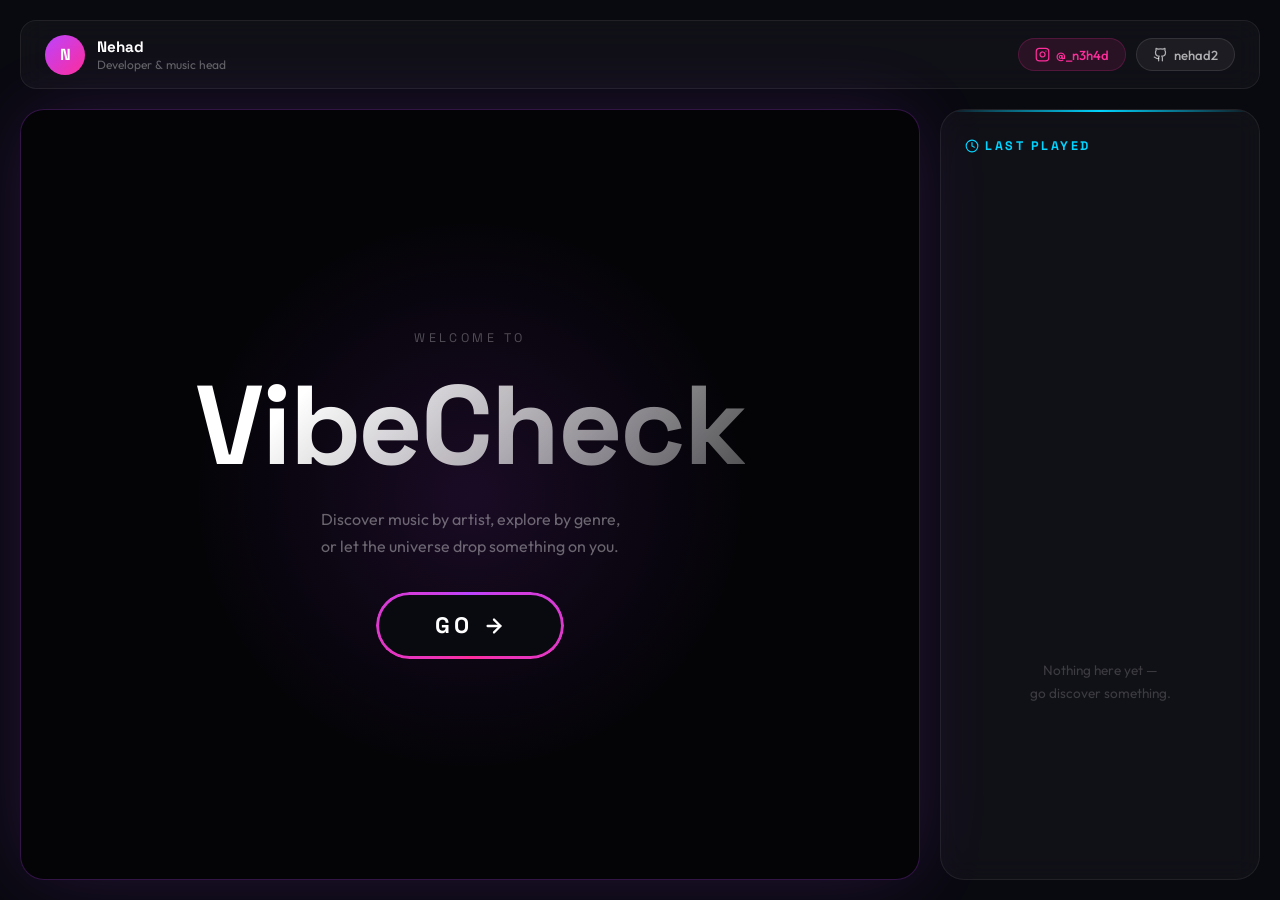
<file: index.html>
<!DOCTYPE html>
<html lang="en">
<head>
  <meta charset="UTF-8" />
  <meta name="viewport" content="width=device-width, initial-scale=1.0" />
  <title>VibeCheck</title>
  <link rel="icon" type="image/png" href="titleimg.png" />
  <link rel="preconnect" href="https://fonts.googleapis.com" />
  <link rel="preconnect" href="https://fonts.gstatic.com" crossorigin />
  <link href="https://fonts.googleapis.com/css2?family=Outfit:wght@300;400;500;700;900&family=Space+Grotesk:wght@400;500;700&display=swap" rel="stylesheet" />
  <link rel="stylesheet" href="landing.css" />
</head>
<body>

  <!-- TOP BAR -->
  <header class="topbar">
    <div class="topbar__profile">
      <div class="topbar__avatar">N</div>
      <div>
        <p class="topbar__name">Nehad</p>
        <p class="topbar__sub">Developer &amp; music head</p>
      </div>
    </div>
    <nav class="topbar__links">
      <a class="topbar__link topbar__link--ig" href="https://instagram.com/_n3h4d" target="_blank" rel="noopener noreferrer">
        <svg width="15" height="15" viewBox="0 0 24 24" fill="none" stroke="currentColor" stroke-width="2" stroke-linecap="round" stroke-linejoin="round"><rect width="20" height="20" x="2" y="2" rx="5"/><path d="M16 11.37A4 4 0 1 1 12.63 8 4 4 0 0 1 16 11.37z"/><line x1="17.5" x2="17.51" y1="6.5" y2="6.5"/></svg>
        @_n3h4d
      </a>
      <a class="topbar__link topbar__link--gh" href="https://github.com/nehad2" target="_blank" rel="noopener noreferrer">
        <svg width="15" height="15" viewBox="0 0 24 24" fill="none" stroke="currentColor" stroke-width="2" stroke-linecap="round" stroke-linejoin="round"><path d="M15 22v-4a4.8 4.8 0 0 0-1-3.5c3 0 6-2 6-5.5.08-1.25-.27-2.48-1-3.5.28-1.15.28-2.35 0-3.5 0 0-1 0-3 1.5-2.64-.5-5.36-.5-8 0C6 2 5 2 5 2c-.3 1.15-.3 2.35 0 3.5A5.403 5.403 0 0 0 4 9c0 3.5 3 5.5 6 5.5-.39.49-.68 1.05-.85 1.65-.17.6-.22 1.23-.15 1.85v4"/><path d="M9 18c-4.51 2-5-2-7-2"/></svg>
        nehad2
      </a>
    </nav>
  </header>

  <!-- MAIN -->
  <div class="main">

    <!-- LEFT: Hero -->
    <section class="hero">
      <div class="hero__glow"></div>
      <div class="hero__content">
        <p class="hero__eyebrow">Welcome to</p>
        <h1 class="hero__title">VibeCheck</h1>
        <p class="hero__desc">
          Discover music by artist, explore by genre,<br>
          or let the universe drop something on you.
        </p>
        <a href="app.html" class="go-btn">
          <span class="go-btn__border"></span>
          <span class="go-btn__bg"></span>
          <span class="go-btn__label">
            GO
            <svg width="22" height="22" viewBox="0 0 24 24" fill="none" stroke="currentColor" stroke-width="2.5" stroke-linecap="round" stroke-linejoin="round"><path d="M5 12h14"/><path d="m12 5 7 7-7 7"/></svg>
          </span>
        </a>
      </div>
    </section>

    <!-- RIGHT: Last Played -->
    <aside class="sidebar">
      <div class="sidebar__topbar"></div>
      <h2 class="sidebar__title">
        <svg width="14" height="14" viewBox="0 0 24 24" fill="none" stroke="currentColor" stroke-width="2" stroke-linecap="round" stroke-linejoin="round"><circle cx="12" cy="12" r="10"/><polyline points="12 6 12 12 16 14"/></svg>
        Last Played
      </h2>
      <ul class="sidebar__list" id="lastPlayedList"></ul>
      <p class="sidebar__empty hidden" id="lastPlayedEmpty">
        Nothing here yet —<br>go discover something.
      </p>
    </aside>

  </div>

  <script src="landing.js"></script>
</body>
</html>
</file>
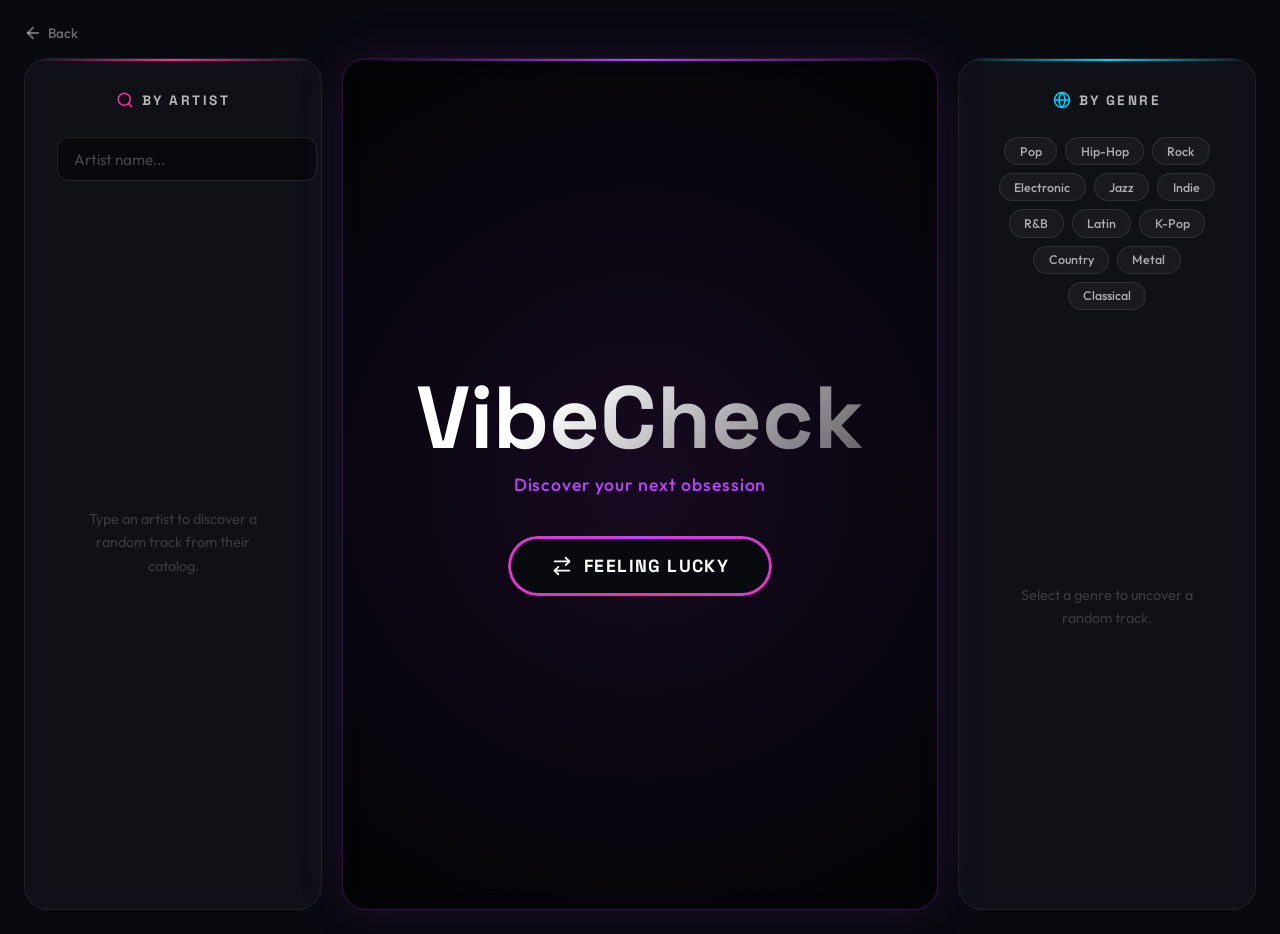
<file: app.html>
<!DOCTYPE html>
<html lang="en">
<head>
  <meta charset="UTF-8" />
  <meta name="viewport" content="width=device-width, initial-scale=1.0" />
  <title>VibeCheck</title>
  <link rel="icon" type="image/png" href="titleimg.png" />
  <link rel="preconnect" href="https://fonts.googleapis.com" />
  <link rel="preconnect" href="https://fonts.gstatic.com" crossorigin />
  <link href="https://fonts.googleapis.com/css2?family=Outfit:wght@300;400;500;700;900&family=Space+Grotesk:wght@400;500;700&display=swap" rel="stylesheet" />
  <link rel="stylesheet" href="style.css" />
</head>
<body>

  <a href="index.html" class="back-btn" id="backBtn">
    <svg xmlns="http://www.w3.org/2000/svg" width="18" height="18" viewBox="0 0 24 24" fill="none" stroke="currentColor" stroke-width="2.5" stroke-linecap="round" stroke-linejoin="round"><path d="M19 12H5"/><path d="m12 19-7-7 7-7"/></svg>
    Back
  </a>

  <div class="layout">

    <!-- LEFT: By Artist -->
    <div class="panel panel--artist">
      <div class="panel__topbar panel__topbar--pink"></div>
      <h2 class="panel__title">
        <svg xmlns="http://www.w3.org/2000/svg" width="18" height="18" viewBox="0 0 24 24" fill="none" stroke="currentColor" stroke-width="2" stroke-linecap="round" stroke-linejoin="round" class="icon icon--pink"><circle cx="11" cy="11" r="8"/><path d="m21 21-4.3-4.3"/></svg>
        By Artist
      </h2>
      <form class="search-form" id="artistForm">
        <input type="text" id="artistInput" class="search-input" placeholder="Artist name..." autocomplete="off" />
        <button type="submit" class="search-btn search-btn--pink" id="artistBtn">
          <svg xmlns="http://www.w3.org/2000/svg" width="18" height="18" viewBox="0 0 24 24" fill="none" stroke="currentColor" stroke-width="2" stroke-linecap="round" stroke-linejoin="round"><circle cx="11" cy="11" r="8"/><path d="m21 21-4.3-4.3"/></svg>
        </button>
      </form>
      <div class="panel__result" id="artistResult">
        <p class="panel__empty">Type an artist to discover a random track from their catalog.</p>
      </div>
    </div>

    <!-- CENTER: Feeling Lucky -->
    <div class="panel panel--lucky">
      <div class="panel__topbar panel__topbar--purple"></div>
      <div class="panel__glow"></div>
      <div class="lucky-hero" id="luckyHero">
        <h1 class="lucky-title">VibeCheck</h1>
        <p class="lucky-sub">Discover your next obsession</p>
        <button class="lucky-btn" id="luckyBtn">
          <span class="lucky-btn__border"></span>
          <span class="lucky-btn__bg"></span>
          <span class="lucky-btn__label">
            <svg xmlns="http://www.w3.org/2000/svg" width="22" height="22" viewBox="0 0 24 24" fill="none" stroke="currentColor" stroke-width="2" stroke-linecap="round" stroke-linejoin="round"><path d="m16 3 4 4-4 4"/><path d="M20 7H4"/><path d="m8 21-4-4 4-4"/><path d="M4 17h16"/></svg>
            FEELING LUCKY
          </span>
        </button>
      </div>
      <div class="panel__result panel__result--lucky hidden" id="luckyResult">
        <div class="lucky-result-header">
          <span class="panel__title" style="margin-bottom:0">Feeling Lucky</span>
          <button class="reload-btn" id="luckyReload" title="Shuffle again">
            <svg xmlns="http://www.w3.org/2000/svg" width="20" height="20" viewBox="0 0 24 24" fill="none" stroke="currentColor" stroke-width="2" stroke-linecap="round" stroke-linejoin="round"><path d="m16 3 4 4-4 4"/><path d="M20 7H4"/><path d="m8 21-4-4 4-4"/><path d="M4 17h16"/></svg>
          </button>
        </div>
      </div>
    </div>

    <!-- RIGHT: By Genre -->
    <div class="panel panel--genre">
      <div class="panel__topbar panel__topbar--cyan"></div>
      <h2 class="panel__title">
        <svg xmlns="http://www.w3.org/2000/svg" width="18" height="18" viewBox="0 0 24 24" fill="none" stroke="currentColor" stroke-width="2" stroke-linecap="round" stroke-linejoin="round" class="icon icon--cyan"><circle cx="12" cy="12" r="10"/><path d="M12 2a14.5 14.5 0 0 0 0 20 14.5 14.5 0 0 0 0-20"/><path d="M2 12h20"/></svg>
        By Genre
      </h2>
      <div class="genre-chips">
        <button class="chip" data-genre="Pop">Pop</button>
        <button class="chip" data-genre="Hip-Hop">Hip-Hop</button>
        <button class="chip" data-genre="Rock">Rock</button>
        <button class="chip" data-genre="Electronic">Electronic</button>
        <button class="chip" data-genre="Jazz">Jazz</button>
        <button class="chip" data-genre="Indie">Indie</button>
        <button class="chip" data-genre="R&B">R&B</button>
        <button class="chip" data-genre="Latin">Latin</button>
        <button class="chip" data-genre="K-Pop">K-Pop</button>
        <button class="chip" data-genre="Country">Country</button>
        <button class="chip" data-genre="Metal">Metal</button>
        <button class="chip" data-genre="Classical">Classical</button>
      </div>
      <div class="panel__result" id="genreResult">
        <p class="panel__empty">Select a genre to uncover a random track.</p>
      </div>
    </div>

  </div>

  <script src="script.js"></script>
  <script>
    // Fade out on back button click
    document.getElementById("backBtn").addEventListener("click", function(e) {
      e.preventDefault();
      const href = this.getAttribute("href");
      document.body.style.opacity = "0";
      setTimeout(() => { window.location.href = href; }, 280);
    });
  </script>
</body>
</html>
</file>
<file: landing.css>
*, *::before, *::after { box-sizing: border-box; margin: 0; padding: 0; }

:root {
  --bg: #090910;
  --border: rgba(255,255,255,0.07);
  --purple: #bb44ff;
  --pink: #ff2d9b;
  --cyan: #00d4ff;
  --text: #f5f5f7;
  --font-sans: 'Outfit', sans-serif;
  --font-display: 'Space Grotesk', sans-serif;
}

body {
  background: var(--bg);
  color: var(--text);
  font-family: var(--font-sans);
  min-height: 100dvh;
  display: flex;
  flex-direction: column;
  padding: 1.25rem;
  gap: 1.25rem;
  overflow-x: hidden;
}

/* ── TOP BAR ──────────────────────────────────── */
.topbar {
  display: flex;
  align-items: center;
  justify-content: space-between;
  background: rgba(255,255,255,0.03);
  border: 1px solid var(--border);
  border-radius: 1rem;
  padding: 0.85rem 1.5rem;
  backdrop-filter: blur(12px);
  flex-shrink: 0;
}

.topbar__profile {
  display: flex;
  align-items: center;
  gap: 0.75rem;
}

.topbar__avatar {
  width: 40px;
  height: 40px;
  border-radius: 50%;
  background: linear-gradient(135deg, var(--purple), var(--pink));
  display: flex;
  align-items: center;
  justify-content: center;
  font-family: var(--font-display);
  font-size: 1rem;
  font-weight: 700;
  color: #fff;
  flex-shrink: 0;
}

.topbar__name {
  font-family: var(--font-display);
  font-size: 0.95rem;
  font-weight: 700;
  color: #fff;
}

.topbar__sub {
  font-size: 0.75rem;
  color: rgba(255,255,255,0.35);
  margin-top: 1px;
}

.topbar__links {
  display: flex;
  align-items: center;
  gap: 0.6rem;
}

.topbar__link {
  display: inline-flex;
  align-items: center;
  gap: 0.4rem;
  padding: 0.45rem 1rem;
  border-radius: 999px;
  font-size: 0.82rem;
  font-weight: 500;
  text-decoration: none;
  border: 1px solid transparent;
  transition: background 0.2s, border-color 0.2s;
}

.topbar__link--ig {
  background: rgba(255,45,155,0.1);
  border-color: rgba(255,45,155,0.2);
  color: var(--pink);
}
.topbar__link--ig:hover { background: rgba(255,45,155,0.18); border-color: rgba(255,45,155,0.4); }

.topbar__link--gh {
  background: rgba(255,255,255,0.05);
  border-color: rgba(255,255,255,0.1);
  color: rgba(255,255,255,0.65);
}
.topbar__link--gh:hover { background: rgba(255,255,255,0.1); border-color: rgba(255,255,255,0.22); }

/* ── MAIN TWO-COLUMN ──────────────────────────── */
.main {
  flex: 1;
  display: grid;
  grid-template-columns: 1fr 320px;
  gap: 1.25rem;
  min-height: 0;
}

@media (max-width: 800px) {
  .main { grid-template-columns: 1fr; }
  .sidebar { display: none; }
}

/* ── HERO ─────────────────────────────────────── */
.hero {
  background: rgba(0,0,0,0.55);
  border: 1px solid rgba(187,68,255,0.25);
  border-radius: 1.5rem;
  box-shadow: 0 0 80px -12px rgba(187,68,255,0.2);
  display: flex;
  align-items: center;
  justify-content: center;
  position: relative;
  overflow: hidden;
}

.hero__glow {
  position: absolute;
  width: 600px;
  height: 600px;
  background: radial-gradient(circle, rgba(187,68,255,0.12), transparent 65%);
  pointer-events: none;
  border-radius: 50%;
}

.hero__content {
  position: relative;
  z-index: 1;
  display: flex;
  flex-direction: column;
  align-items: center;
  text-align: center;
  gap: 1.5rem;
  padding: 3rem 2rem;
}

.hero__eyebrow {
  font-size: 0.78rem;
  letter-spacing: 0.28em;
  text-transform: uppercase;
  color: rgba(255,255,255,0.28);
  font-family: var(--font-display);
}

.hero__title {
  font-family: var(--font-display);
  font-size: clamp(4rem, 10vw, 7rem);
  font-weight: 700;
  line-height: 1;
  letter-spacing: -0.02em;
  background: linear-gradient(135deg, #fff 20%, rgba(255,255,255,0.3));
  -webkit-background-clip: text;
  -webkit-text-fill-color: transparent;
  background-clip: text;
}

.hero__desc {
  font-size: 1rem;
  color: rgba(255,255,255,0.38);
  line-height: 1.7;
}

/* GO button — spinning border */
.go-btn {
  position: relative;
  display: inline-flex;
  align-items: center;
  justify-content: center;
  padding: 3px;
  border-radius: 999px;
  text-decoration: none;
  overflow: hidden;
  margin-top: 0.5rem;
}
.go-btn__border {
  position: absolute;
  inset: 0;
  background: conic-gradient(from 0deg, var(--purple), var(--pink), var(--purple));
  animation: spin 2.5s linear infinite;
  border-radius: 999px;
}
.go-btn__bg {
  position: absolute;
  inset: 3px;
  background: var(--bg);
  border-radius: 999px;
  transition: background 0.2s;
}
.go-btn:hover .go-btn__bg { background: #100a1a; }
.go-btn__label {
  position: relative;
  z-index: 1;
  display: inline-flex;
  align-items: center;
  gap: 0.65rem;
  padding: 1rem 3.5rem;
  font-family: var(--font-display);
  font-size: 1.4rem;
  font-weight: 700;
  letter-spacing: 0.15em;
  color: #fff;
  border-radius: 999px;
  transition: transform 0.1s;
}
.go-btn:active .go-btn__label { transform: scale(0.96); }

@keyframes spin { to { transform: rotate(360deg); } }

/* Mode tags */
.hero__modes {
  display: flex;
  align-items: center;
  gap: 0.6rem;
  flex-wrap: wrap;
  justify-content: center;
}

.mode-tag {
  display: inline-flex;
  align-items: center;
  gap: 0.35rem;
  padding: 0.3rem 0.85rem;
  border-radius: 999px;
  font-size: 0.75rem;
  font-weight: 500;
  background: rgba(255,45,155,0.08);
  border: 1px solid rgba(255,45,155,0.18);
  color: var(--pink);
}
.mode-tag--purple {
  background: rgba(187,68,255,0.08);
  border-color: rgba(187,68,255,0.18);
  color: var(--purple);
}
.mode-tag--cyan {
  background: rgba(0,212,255,0.08);
  border-color: rgba(0,212,255,0.18);
  color: var(--cyan);
}

/* ── SIDEBAR ──────────────────────────────────── */
.sidebar {
  background: rgba(255,255,255,0.03);
  border: 1px solid var(--border);
  border-radius: 1.5rem;
  padding: 1.75rem 1.5rem;
  display: flex;
  flex-direction: column;
  position: relative;
  overflow: hidden;
  backdrop-filter: blur(12px);
}

.sidebar__topbar {
  position: absolute;
  top: 0; left: 0; right: 0;
  height: 2px;
  background: linear-gradient(90deg, transparent, var(--cyan), transparent);
}

.sidebar__title {
  font-family: var(--font-display);
  font-size: 0.78rem;
  font-weight: 700;
  letter-spacing: 0.2em;
  text-transform: uppercase;
  color: var(--cyan);
  display: flex;
  align-items: center;
  gap: 0.4rem;
  margin-bottom: 1.25rem;
}

.sidebar__list {
  list-style: none;
  display: flex;
  flex-direction: column;
  gap: 0.6rem;
  flex: 1;
  overflow-y: auto;
}

.sidebar__list::-webkit-scrollbar { width: 4px; }
.sidebar__list::-webkit-scrollbar-track { background: transparent; }
.sidebar__list::-webkit-scrollbar-thumb { background: rgba(255,255,255,0.1); border-radius: 2px; }

.sidebar-item {
  display: flex;
  align-items: center;
  gap: 0.65rem;
  padding: 0.55rem 0.65rem;
  border-radius: 0.65rem;
  background: rgba(255,255,255,0.03);
  border: 1px solid rgba(255,255,255,0.05);
  transition: background 0.15s;
  animation: fadeIn 0.3s ease;
}
.sidebar-item:hover { background: rgba(255,255,255,0.06); }

@keyframes fadeIn {
  from { opacity: 0; transform: translateY(6px); }
  to   { opacity: 1; transform: translateY(0); }
}

.sidebar-item__art {
  width: 42px;
  height: 42px;
  border-radius: 0.4rem;
  object-fit: cover;
  flex-shrink: 0;
}

.sidebar-item__track {
  font-size: 0.82rem;
  font-weight: 600;
  color: #fff;
  white-space: nowrap;
  overflow: hidden;
  text-overflow: ellipsis;
}

.sidebar-item__artist {
  font-size: 0.72rem;
  color: rgba(255,255,255,0.38);
  white-space: nowrap;
  overflow: hidden;
  text-overflow: ellipsis;
  margin-top: 1px;
}

.sidebar-item__time {
  font-size: 0.68rem;
  color: rgba(255,255,255,0.22);
  white-space: nowrap;
  flex-shrink: 0;
  align-self: center;
}

.sidebar__empty {
  flex: 1;
  display: flex;
  align-items: center;
  justify-content: center;
  text-align: center;
  color: rgba(255,255,255,0.18);
  font-size: 0.85rem;
  line-height: 1.7;
}

.sidebar__cta {
  display: block;
  text-align: center;
  margin-top: 1.25rem;
  padding: 0.55rem;
  border-radius: 0.65rem;
  background: rgba(0,212,255,0.07);
  border: 1px solid rgba(0,212,255,0.15);
  color: var(--cyan);
  text-decoration: none;
  font-size: 0.8rem;
  font-weight: 500;
  transition: background 0.2s, border-color 0.2s;
  flex-shrink: 0;
}
.sidebar__cta:hover { background: rgba(0,212,255,0.13); border-color: rgba(0,212,255,0.3); }

/* ── UTILITY ──────────────────────────────────── */
.hidden { display: none !important; }
/* Custom scrollbar */
::-webkit-scrollbar {
  width: 6px;
}

::-webkit-scrollbar-track {
  background: rgba(255, 255, 255, 0.03);
}

::-webkit-scrollbar-thumb {
  background: linear-gradient(180deg, #bb44ff, #ff2d9b);
  border-radius: 999px;
}

::-webkit-scrollbar-thumb:hover {
  background: linear-gradient(180deg, #cc66ff, #ff50b0);
}

/* Firefox */
* {
  scrollbar-width: thin;
  scrollbar-color: #bb44ff transparent;
}
</file>
<file: style.css>
*, *::before, *::after { box-sizing: border-box; margin: 0; padding: 0; }

:root {
  --bg: #090910;
  --card: #0e0e18;
  --border: rgba(255,255,255,0.07);
  --purple: #bb44ff;
  --pink: #ff2d9b;
  --cyan: #00d4ff;
  --text: #f5f5f7;
  --muted: rgba(255,255,255,0.22);
  --font-sans: 'Outfit', sans-serif;
  --font-display: 'Space Grotesk', sans-serif;
}

body {
  background: var(--bg);
  color: var(--text);
  font-family: var(--font-sans);
  min-height: 100dvh;
  padding: 1.5rem;
  overflow-x: hidden;
}

/* ═══════════════════════════════════════════════
   APP PAGE LAYOUT
═══════════════════════════════════════════════ */
.layout {
  display: grid;
  grid-template-columns: 1fr 2fr 1fr;
  gap: 1.25rem;
  max-width: 1400px;
  margin: 0 auto;
  min-height: calc(100dvh - 3rem);
}

@media (max-width: 900px) {
  .layout { grid-template-columns: 1fr; }
  .panel--lucky { order: -1; min-height: 500px; }
}

/* Back button */
.back-btn {
  display: inline-flex;
  align-items: center;
  gap: 0.4rem;
  color: rgba(255,255,255,0.4);
  text-decoration: none;
  font-size: 0.85rem;
  font-weight: 500;
  margin-bottom: 1rem;
  transition: color 0.2s;
}
.back-btn:hover { color: rgba(255,255,255,0.85); }

/* ═══════════════════════════════════════════════
   AUDIO
═══════════════════════════════════════════════ */
audio { display: none; }

.play-overlay {
  position: absolute;
  inset: 0;
  background: rgba(0,0,0,0.4);
  display: flex;
  align-items: center;
  justify-content: center;
  opacity: 0;
  transition: opacity 0.3s ease;
  border-radius: inherit;
}
.song-card__art:hover .play-overlay { opacity: 1; }
.song-card__art.is-playing .play-overlay { opacity: 0; }
.song-card__art.is-playing:hover .play-overlay { opacity: 1; }

.no-preview {
  font-size: 0.75rem;
  color: var(--pink);
  opacity: 0.6;
  margin: 1rem 0;
  font-style: italic;
}

/* ═══════════════════════════════════════════════
   PANEL BASE
═══════════════════════════════════════════════ */
.panel {
  background: rgba(255,255,255,0.03);
  border: 1px solid var(--border);
  border-radius: 1.5rem;
  padding: 2rem;
  display: flex;
  flex-direction: column;
  align-items: center;
  position: relative;
  overflow: hidden;
  backdrop-filter: blur(12px);
}

.panel__topbar {
  position: absolute;
  top: 0; left: 0; right: 0;
  height: 2px;
}
.panel__topbar--pink   { background: linear-gradient(90deg, transparent, var(--pink), transparent); }
.panel__topbar--purple { background: linear-gradient(90deg, transparent, var(--purple), transparent); }
.panel__topbar--cyan   { background: linear-gradient(90deg, transparent, var(--cyan), transparent); }

.panel--lucky {
  background: rgba(0,0,0,0.55);
  border-color: rgba(187,68,255,0.25);
  box-shadow: 0 0 60px -12px rgba(187,68,255,0.18);
  justify-content: center;
}

.panel__glow {
  position: absolute;
  inset: -6rem;
  background: radial-gradient(circle, rgba(187,68,255,0.1), transparent 70%);
  pointer-events: none;
  border-radius: 50%;
}

.panel__title {
  font-family: var(--font-display);
  font-size: 0.85rem;
  font-weight: 700;
  letter-spacing: 0.18em;
  text-transform: uppercase;
  color: rgba(255,255,255,0.7);
  display: flex;
  align-items: center;
  gap: 0.5rem;
  margin-bottom: 1.75rem;
}
.icon--pink { color: var(--pink); }
.icon--cyan { color: var(--cyan); }

/* ═══════════════════════════════════════════════
   SEARCH
═══════════════════════════════════════════════ */
.search-form {
  display: flex;
  gap: 0.5rem;
  width: 100%;
  max-width: 280px;
  margin-bottom: 1.75rem;
}

.search-input {
  flex: 1;
  background: rgba(0,0,0,0.4);
  border: 1px solid rgba(255,255,255,0.1);
  border-radius: 0.75rem;
  color: #fff;
  font-family: var(--font-sans);
  font-size: 0.95rem;
  padding: 0.65rem 1rem;
  outline: none;
  transition: border-color 0.2s;
}
.search-input::placeholder { color: rgba(255,255,255,0.25); }
.search-input:focus { border-color: var(--pink); }

.search-btn {
  width: 44px;
  height: 44px;
  border-radius: 0.75rem;
  border: none;
  cursor: pointer;
  display: flex;
  align-items: center;
  justify-content: center;
  flex-shrink: 0;
  transition: opacity 0.2s, transform 0.1s;
  color: #fff;
}
.search-btn:active { transform: scale(0.93); }
.search-btn:disabled { opacity: 0.5; cursor: not-allowed; }
.search-btn--pink { background: var(--pink); }

/* ═══════════════════════════════════════════════
   GENRE CHIPS
═══════════════════════════════════════════════ */
.genre-chips {
  display: flex;
  flex-wrap: wrap;
  gap: 0.5rem;
  justify-content: center;
  max-width: 300px;
  margin-bottom: 1.75rem;
}

.chip {
  padding: 0.35rem 0.9rem;
  border-radius: 999px;
  border: 1px solid rgba(255,255,255,0.1);
  background: rgba(255,255,255,0.04);
  color: rgba(255,255,255,0.65);
  font-family: var(--font-sans);
  font-size: 0.78rem;
  font-weight: 500;
  cursor: pointer;
  transition: background 0.15s, color 0.15s, border-color 0.15s, transform 0.1s;
}
.chip:hover { background: var(--cyan); color: #000; border-color: var(--cyan); }
.chip:active { transform: scale(0.94); }
.chip:disabled { opacity: 0.4; cursor: not-allowed; }

/* ═══════════════════════════════════════════════
   PANEL RESULT AREA
═══════════════════════════════════════════════ */
.panel__result {
  flex: 1;
  width: 100%;
  display: flex;
  flex-direction: column;
  align-items: center;
  justify-content: center;
  min-height: 380px;
}
.panel__result--lucky {
  min-height: 480px;
  padding-top: 3rem;
  justify-content: flex-start;
}
.panel__empty {
  color: rgba(255,255,255,0.18);
  text-align: center;
  max-width: 180px;
  font-size: 0.9rem;
  line-height: 1.6;
}

/* ═══════════════════════════════════════════════
   SPINNER
═══════════════════════════════════════════════ */
.spinner {
  display: flex;
  flex-direction: column;
  align-items: center;
  gap: 1rem;
}
.spinner__disc {
  width: 48px;
  height: 48px;
  border-radius: 50%;
  border: 3px solid rgba(255,255,255,0.1);
  border-top-color: var(--purple);
  animation: spin 0.9s linear infinite;
}
.spinner__disc--pink { border-top-color: var(--pink); }
.spinner__disc--cyan { border-top-color: var(--cyan); }
.spinner__disc--lg   { width: 64px; height: 64px; }
.spinner__text {
  font-size: 0.75rem;
  letter-spacing: 0.2em;
  text-transform: uppercase;
  color: rgba(255,255,255,0.5);
  animation: pulse 1.4s ease-in-out infinite;
}

@keyframes spin  { to { transform: rotate(360deg); } }
@keyframes pulse { 0%,100% { opacity: 1; } 50% { opacity: 0.35; } }

/* ═══════════════════════════════════════════════
   ERROR
═══════════════════════════════════════════════ */
.error-msg {
  display: flex;
  flex-direction: column;
  align-items: center;
  gap: 0.5rem;
  color: #ff5757;
  text-align: center;
}

/* ═══════════════════════════════════════════════
   SONG CARD
═══════════════════════════════════════════════ */
.song-card {
  display: flex;
  flex-direction: column;
  align-items: center;
  width: 100%;
  max-width: 300px;
  animation: fadeIn 0.35s ease;
}

@keyframes fadeIn {
  from { opacity: 0; transform: scale(0.96); }
  to   { opacity: 1; transform: scale(1); }
}

.song-card__art {
  width: 100%;
  aspect-ratio: 1;
  border-radius: 1rem;
  overflow: hidden;
  box-shadow: 0 20px 60px rgba(0,0,0,0.6);
  border: 1px solid rgba(255,255,255,0.08);
  margin-bottom: 1.25rem;
  position: relative;
}
.song-card__art img {
  width: 100%;
  height: 100%;
  object-fit: cover;
  display: block;
  transition: transform 0.5s ease;
}
.song-card__art:hover img { transform: scale(1.05); }

.song-card__info { text-align: center; width: 100%; }

.song-card__track {
  font-family: var(--font-display);
  font-size: 1.2rem;
  font-weight: 700;
  color: #fff;
  white-space: nowrap;
  overflow: hidden;
  text-overflow: ellipsis;
  margin-bottom: 0.3rem;
}
.song-card__artist {
  font-size: 1rem;
  color: var(--purple);
  white-space: nowrap;
  overflow: hidden;
  text-overflow: ellipsis;
  margin-bottom: 0.2rem;
}
.song-card__album {
  font-size: 0.8rem;
  color: rgba(255,255,255,0.35);
  white-space: nowrap;
  overflow: hidden;
  text-overflow: ellipsis;
  margin-bottom: 1rem;
}

/* ═══════════════════════════════════════════════
   FEELING LUCKY HERO
═══════════════════════════════════════════════ */
.lucky-hero {
  display: flex;
  flex-direction: column;
  align-items: center;
  gap: 2.5rem;
  text-align: center;
  position: relative;
  z-index: 1;
  animation: fadeIn 0.4s ease;
}
.lucky-title {
  font-family: var(--font-display);
  font-size: clamp(3rem, 8vw, 5.5rem);
  font-weight: 700;
  background: linear-gradient(135deg, #fff 30%, rgba(255,255,255,0.35));
  -webkit-background-clip: text;
  -webkit-text-fill-color: transparent;
  background-clip: text;
  line-height: 1.05;
}
.lucky-sub {
  font-size: 1.1rem;
  color: var(--purple);
  font-weight: 500;
  letter-spacing: 0.05em;
  margin-top: -2rem;
}

.lucky-btn {
  position: relative;
  display: inline-flex;
  align-items: center;
  justify-content: center;
  padding: 3px;
  border-radius: 999px;
  border: none;
  background: transparent;
  cursor: pointer;
  overflow: hidden;
}
.lucky-btn__border {
  position: absolute;
  inset: 0;
  background: conic-gradient(from 0deg, var(--purple), var(--pink), var(--purple));
  animation: spin 2.5s linear infinite;
  border-radius: 999px;
}
.lucky-btn__bg {
  position: absolute;
  inset: 3px;
  background: var(--bg);
  border-radius: 999px;
  transition: background 0.2s;
}
.lucky-btn:hover .lucky-btn__bg { background: #100a1a; }
.lucky-btn__label {
  position: relative;
  display: inline-flex;
  align-items: center;
  gap: 0.7rem;
  padding: 1rem 2.5rem;
  font-family: var(--font-display);
  font-size: 1.1rem;
  font-weight: 700;
  letter-spacing: 0.08em;
  color: #fff;
  border-radius: 999px;
  transition: transform 0.1s;
  z-index: 1;
}
.lucky-btn:active .lucky-btn__label { transform: scale(0.96); }

.lucky-result-header {
  display: flex;
  align-items: center;
  justify-content: space-between;
  width: 100%;
  padding: 0 0.5rem 1.5rem;
}

.reload-btn {
  width: 38px;
  height: 38px;
  border-radius: 50%;
  border: none;
  background: rgba(255,255,255,0.06);
  color: rgba(255,255,255,0.45);
  display: flex;
  align-items: center;
  justify-content: center;
  cursor: pointer;
  transition: background 0.2s, color 0.2s, transform 0.1s;
}
.reload-btn:hover { background: rgba(255,255,255,0.12); color: #fff; }
.reload-btn:active { transform: scale(0.9); }
.reload-btn:disabled { opacity: 0.4; cursor: not-allowed; }

/* ═══════════════════════════════════════════════
   LANDING PAGE
═══════════════════════════════════════════════ */
.landing {
  display: grid;
  grid-template-columns: 1fr 2fr 1fr;
  gap: 1.25rem;
  max-width: 1400px;
  margin: 0 auto;
  min-height: calc(100dvh - 3rem);
}

@media (max-width: 900px) {
  .landing { grid-template-columns: 1fr; }
}

/* Profile Card */
.profile-card {
  background: rgba(255,255,255,0.03);
  border: 1px solid var(--border);
  border-radius: 1.5rem;
  padding: 2.5rem 2rem;
  display: flex;
  flex-direction: column;
  align-items: center;
  text-align: center;
  position: relative;
  overflow: hidden;
  backdrop-filter: blur(12px);
}

.profile-card__topbar {
  position: absolute;
  top: 0; left: 0; right: 0;
  height: 2px;
  background: linear-gradient(90deg, transparent, var(--pink), transparent);
}

.profile-avatar {
  width: 80px;
  height: 80px;
  border-radius: 50%;
  background: linear-gradient(135deg, var(--purple), var(--pink));
  display: flex;
  align-items: center;
  justify-content: center;
  font-family: var(--font-display);
  font-size: 2rem;
  font-weight: 700;
  color: #fff;
  margin-bottom: 1.25rem;
  box-shadow: 0 0 30px rgba(187,68,255,0.3);
}

.profile-name {
  font-family: var(--font-display);
  font-size: 1.6rem;
  font-weight: 700;
  color: #fff;
  margin-bottom: 0.6rem;
}

.profile-bio {
  font-size: 0.88rem;
  color: rgba(255,255,255,0.4);
  line-height: 1.65;
  margin-bottom: 1.75rem;
}

.profile-links {
  display: flex;
  flex-direction: column;
  gap: 0.65rem;
  width: 100%;
  max-width: 220px;
  margin-bottom: 2rem;
}

.profile-link {
  display: flex;
  align-items: center;
  gap: 0.6rem;
  padding: 0.65rem 1.2rem;
  border-radius: 0.75rem;
  text-decoration: none;
  font-size: 0.9rem;
  font-weight: 500;
  border: 1px solid transparent;
  transition: background 0.2s, border-color 0.2s, transform 0.1s;
}
.profile-link:active { transform: scale(0.97); }

.profile-link--ig {
  background: rgba(255,45,155,0.1);
  border-color: rgba(255,45,155,0.25);
  color: var(--pink);
}
.profile-link--ig:hover { background: rgba(255,45,155,0.18); border-color: rgba(255,45,155,0.45); }

.profile-link--gh {
  background: rgba(255,255,255,0.05);
  border-color: rgba(255,255,255,0.12);
  color: rgba(255,255,255,0.75);
}
.profile-link--gh:hover { background: rgba(255,255,255,0.1); border-color: rgba(255,255,255,0.25); }

.profile-divider {
  width: 100%;
  height: 1px;
  background: var(--border);
  margin-bottom: 1.5rem;
}

.profile-tagline {
  font-size: 0.75rem;
  color: rgba(255,255,255,0.2);
  line-height: 1.5;
}

/* Landing Hero */
.landing-hero {
  background: rgba(0,0,0,0.55);
  border: 1px solid rgba(187,68,255,0.25);
  border-radius: 1.5rem;
  box-shadow: 0 0 80px -12px rgba(187,68,255,0.2);
  display: flex;
  align-items: center;
  justify-content: center;
  position: relative;
  overflow: hidden;
  backdrop-filter: blur(12px);
}

.landing-glow {
  position: absolute;
  inset: -8rem;
  background: radial-gradient(circle, rgba(187,68,255,0.12), transparent 65%);
  pointer-events: none;
  border-radius: 50%;
}

.landing-hero__inner {
  position: relative;
  z-index: 1;
  display: flex;
  flex-direction: column;
  align-items: center;
  text-align: center;
  gap: 1.5rem;
  padding: 3rem 2rem;
}

.landing-eyebrow {
  font-size: 0.8rem;
  letter-spacing: 0.25em;
  text-transform: uppercase;
  color: rgba(255,255,255,0.3);
  font-family: var(--font-display);
}

.landing-title {
  font-family: var(--font-display);
  font-size: clamp(3.5rem, 9vw, 6.5rem);
  font-weight: 700;
  background: linear-gradient(135deg, #fff 25%, rgba(255,255,255,0.3));
  -webkit-background-clip: text;
  -webkit-text-fill-color: transparent;
  background-clip: text;
  line-height: 1;
  letter-spacing: -0.02em;
}

.landing-desc {
  font-size: 1rem;
  color: rgba(255,255,255,0.4);
  max-width: 320px;
  line-height: 1.6;
}

/* GO button */
.go-btn {
  position: relative;
  display: inline-flex;
  align-items: center;
  justify-content: center;
  padding: 3px;
  border-radius: 999px;
  text-decoration: none;
  overflow: hidden;
  margin-top: 0.75rem;
}
.go-btn__border {
  position: absolute;
  inset: 0;
  background: conic-gradient(from 0deg, var(--purple), var(--pink), var(--purple));
  animation: spin 2.5s linear infinite;
  border-radius: 999px;
}
.go-btn__bg {
  position: absolute;
  inset: 3px;
  background: var(--bg);
  border-radius: 999px;
  transition: background 0.2s;
}
.go-btn:hover .go-btn__bg { background: #100a1a; }
.go-btn__label {
  position: relative;
  z-index: 1;
  display: inline-flex;
  align-items: center;
  gap: 0.6rem;
  padding: 1rem 3rem;
  font-family: var(--font-display);
  font-size: 1.3rem;
  font-weight: 700;
  letter-spacing: 0.12em;
  color: #fff;
  border-radius: 999px;
  transition: transform 0.1s;
}
.go-btn:active .go-btn__label { transform: scale(0.96); }

/* Last Played Card */
.lastplayed-card {
  background: rgba(255,255,255,0.03);
  border: 1px solid var(--border);
  border-radius: 1.5rem;
  padding: 2rem 1.5rem;
  display: flex;
  flex-direction: column;
  position: relative;
  overflow: hidden;
  backdrop-filter: blur(12px);
}

.lastplayed-card__topbar {
  position: absolute;
  top: 0; left: 0; right: 0;
  height: 2px;
  background: linear-gradient(90deg, transparent, var(--cyan), transparent);
}

.lastplayed-title {
  font-family: var(--font-display);
  font-size: 0.8rem;
  font-weight: 700;
  letter-spacing: 0.18em;
  text-transform: uppercase;
  color: rgba(255,255,255,0.5);
  display: flex;
  align-items: center;
  gap: 0.45rem;
  margin-bottom: 1.5rem;
  color: var(--cyan);
}

.lastplayed-list {
  list-style: none;
  display: flex;
  flex-direction: column;
  gap: 0.75rem;
  flex: 1;
}

.lastplayed-item {
  display: flex;
  align-items: center;
  gap: 0.75rem;
  padding: 0.6rem;
  border-radius: 0.75rem;
  background: rgba(255,255,255,0.03);
  border: 1px solid rgba(255,255,255,0.05);
  transition: background 0.15s;
}
.lastplayed-item:hover { background: rgba(255,255,255,0.06); }

.lastplayed-item__art {
  width: 44px;
  height: 44px;
  border-radius: 0.5rem;
  object-fit: cover;
  flex-shrink: 0;
}

.lastplayed-item__info {
  min-width: 0;
}

.lastplayed-item__track {
  font-size: 0.85rem;
  font-weight: 600;
  color: #fff;
  white-space: nowrap;
  overflow: hidden;
  text-overflow: ellipsis;
}

.lastplayed-item__artist {
  font-size: 0.75rem;
  color: rgba(255,255,255,0.4);
  white-space: nowrap;
  overflow: hidden;
  text-overflow: ellipsis;
}

.lastplayed-empty {
  flex: 1;
  display: flex;
  align-items: center;
  justify-content: center;
  text-align: center;
  color: rgba(255,255,255,0.18);
  font-size: 0.88rem;
  line-height: 1.65;
  padding: 2rem 0;
}

.lastplayed-cta {
  display: block;
  text-align: center;
  margin-top: 1.5rem;
  padding: 0.6rem;
  border-radius: 0.75rem;
  background: rgba(0,212,255,0.08);
  border: 1px solid rgba(0,212,255,0.18);
  color: var(--cyan);
  text-decoration: none;
  font-size: 0.82rem;
  font-weight: 500;
  transition: background 0.2s, border-color 0.2s;
}
.lastplayed-cta:hover { background: rgba(0,212,255,0.14); border-color: rgba(0,212,255,0.35); }

/* ═══════════════════════════════════════════════
   UTILITY
═══════════════════════════════════════════════ */
.hidden { display: none !important; }
/* Custom scrollbar */
::-webkit-scrollbar {
  width: 6px;
}

::-webkit-scrollbar-track {
  background: rgba(255, 255, 255, 0.03);
}

::-webkit-scrollbar-thumb {
  background: linear-gradient(180deg, #bb44ff, #ff2d9b);
  border-radius: 999px;
}

::-webkit-scrollbar-thumb:hover {
  background: linear-gradient(180deg, #cc66ff, #ff50b0);
}

/* Firefox */
* {
  scrollbar-width: thin;
  scrollbar-color: #bb44ff transparent;
}
</file>
